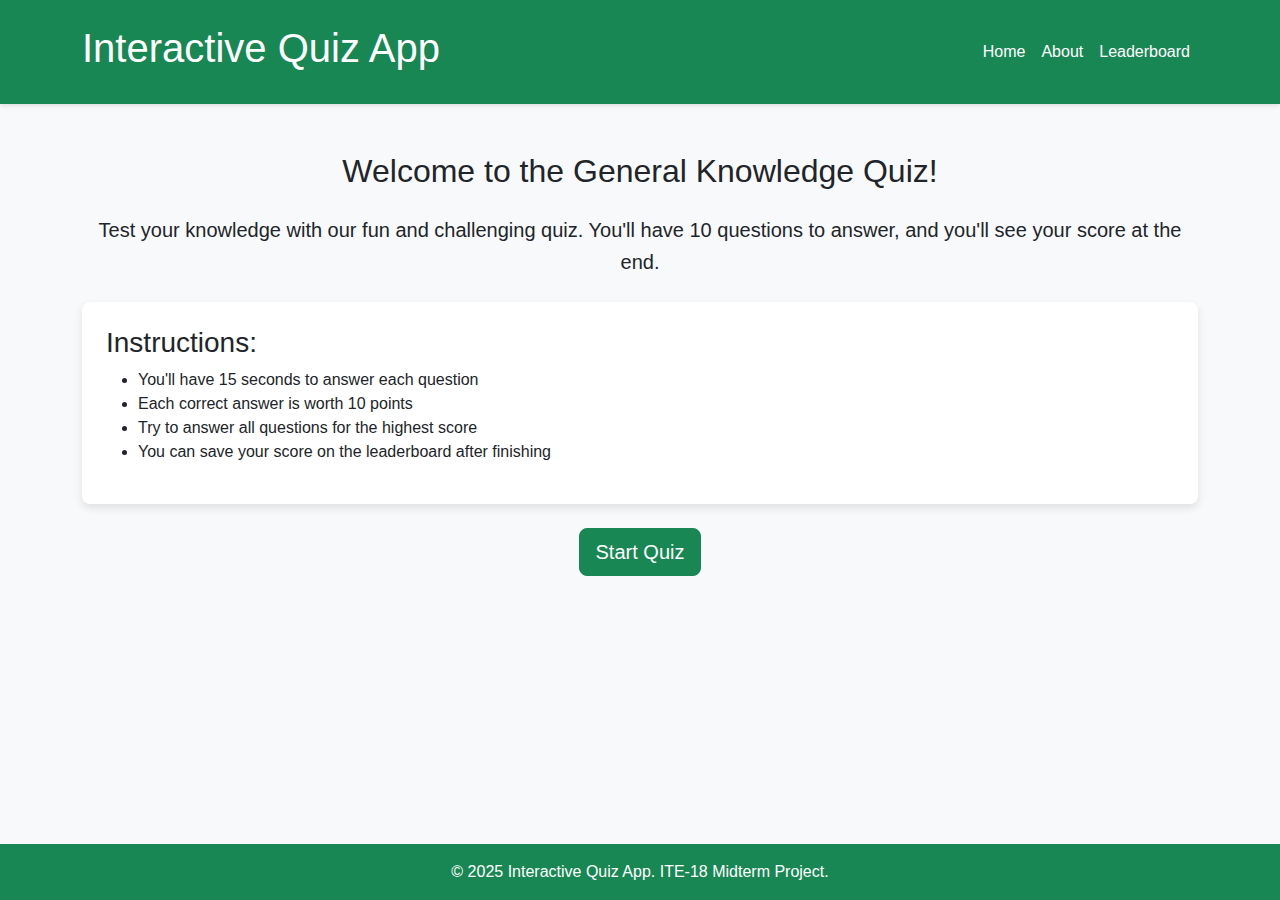
<file: index.html>
<!DOCTYPE html>
<html lang="en">
  <head>
    <meta charset="UTF-8" />
    <meta name="viewport" content="width=device-width, initial-scale=1.0" />
    <title>Quiz App - Home</title>
    <link rel="icon" href="assets/favicon_io/favicon.ico" type="image/x-icon" />
    <link rel="stylesheet" href="assets/vendor/css/bootstrap.min.css" />
    <link rel="stylesheet" href="css/styles.css" />
  </head>
  <body>
    <header class="bg-success text-white p-3">
      <div class="container">
        <nav class="navbar navbar-expand-lg navbar-dark">
          <h1>Interactive Quiz App</h1>
          <button
            class="navbar-toggler"
            type="button"
            data-bs-toggle="collapse"
            data-bs-target="#navbarNav"
          >
            <span class="navbar-toggler-icon"></span>
          </button>
          <div class="collapse navbar-collapse" id="navbarNav">
            <ul class="navbar-nav ms-auto">
              <li class="nav-item">
                <a
                  class="nav-link text-white active hover-highlight"
                  href="index.html"
                  >Home</a
                >
              </li>
              <li class="nav-item">
                <a class="nav-link text-white hover-highlight" href="about.html"
                  >About</a
                >
              </li>
              <li class="nav-item">
                <a
                  class="nav-link text-white hover-highlight"
                  href="leaderboard.html"
                  >Leaderboard</a
                >
              </li>
            </ul>
          </div>
        </nav>
      </div>
    </header>

    <main class="container my-5">
      <section class="text-center">
        <h2>Welcome to the General Knowledge Quiz!</h2>
        <p class="lead my-4">
          Test your knowledge with our fun and challenging quiz. You'll have 10
          questions to answer, and you'll see your score at the end.
        </p>
        <div class="card p-4 mb-4">
          <h3 class="text-start">Instructions:</h3>
          <ul class="text-start">
            <li>You'll have 15 seconds to answer each question</li>
            <li>Each correct answer is worth 10 points</li>
            <li>Try to answer all questions for the highest score</li>
            <li>You can save your score on the leaderboard after finishing</li>
          </ul>
        </div>
        <a href="quiz.html" class="btn btn-success btn-lg">Start Quiz</a>
      </section>
    </main>

    <footer class="bg-success text-white text-center p-3 mt-5">
      <div class="container">
        <p class="mb-0">
          &copy; 2025 Interactive Quiz App. ITE-18 Midterm Project.
        </p>
      </div>
    </footer>

    <script src="assets/vendor/js/bootstrap.bundle.min.js"></script>
    <script src="js/app.js"></script>
  </body>
</html>
</file>
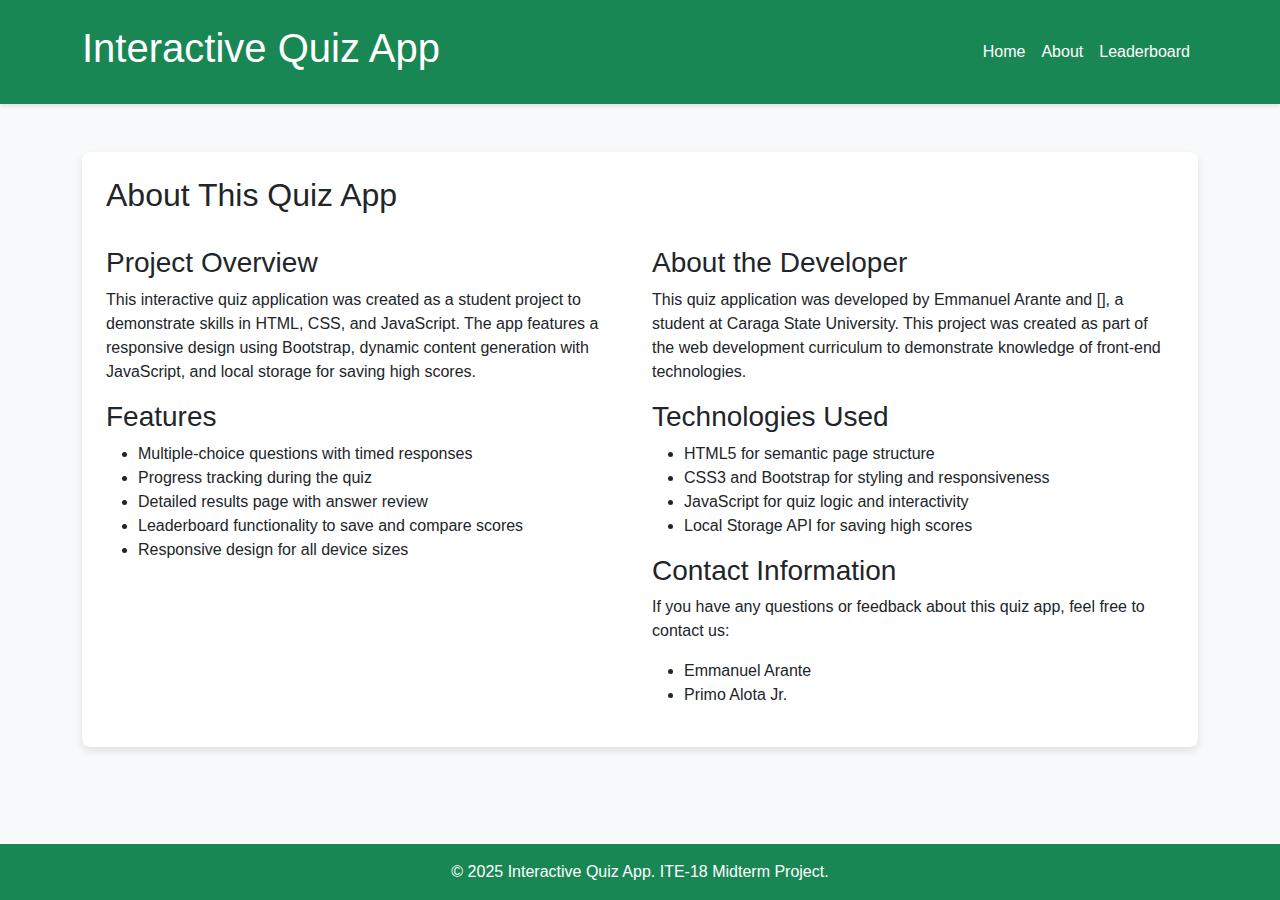
<file: about.html>
<!DOCTYPE html>
<html lang="en">
  <head>
    <meta charset="UTF-8" />
    <meta name="viewport" content="width=device-width, initial-scale=1.0" />
    <title>Quiz App - About</title>
    <link rel="icon" href="assets/favicon_io/favicon.ico" type="image/x-icon" />
    <link rel="stylesheet" href="assets/vendor/css/bootstrap.min.css" />
    <link rel="stylesheet" href="css/styles.css" />
  </head>
  <body>
    <header class="bg-success text-white p-3">
      <div class="container">
        <nav class="navbar navbar-expand-lg navbar-dark">
          <h1>Interactive Quiz App</h1>
          <button
            class="navbar-toggler"
            type="button"
            data-bs-toggle="collapse"
            data-bs-target="#navbarNav"
          >
            <span class="navbar-toggler-icon"></span>
          </button>
          <div class="collapse navbar-collapse" id="navbarNav">
            <ul class="navbar-nav ms-auto">
              <li class="nav-item">
                <a
                  class="nav-link text-white active hover-highlight"
                  href="index.html"
                  >Home</a
                >
              </li>
              <li class="nav-item">
                <a class="nav-link text-white hover-highlight" href="about.html"
                  >About</a
                >
              </li>
              <li class="nav-item">
                <a
                  class="nav-link text-white hover-highlight"
                  href="leaderboard.html"
                  >Leaderboard</a
                >
              </li>
            </ul>
          </div>
        </nav>
      </div>
    </header>
    <main class="container my-5">
      <section class="card p-4">
        <h2>About This Quiz App</h2>

        <div class="row mt-4">
          <div class="col-md-6">
            <h3>Project Overview</h3>
            <p>
              This interactive quiz application was created as a student project
              to demonstrate skills in HTML, CSS, and JavaScript. The app
              features a responsive design using Bootstrap, dynamic content
              generation with JavaScript, and local storage for saving high
              scores.
            </p>

            <h3>Features</h3>
            <ul>
              <li>Multiple-choice questions with timed responses</li>
              <li>Progress tracking during the quiz</li>
              <li>Detailed results page with answer review</li>
              <li>Leaderboard functionality to save and compare scores</li>
              <li>Responsive design for all device sizes</li>
            </ul>
          </div>

          <div class="col-md-6">
            <h3>About the Developer</h3>
            <p>
              This quiz application was developed by Emmanuel Arante and [], a
              student at Caraga State University. This project was created as
              part of the web development curriculum to demonstrate knowledge of
              front-end technologies.
            </p>

            <h3>Technologies Used</h3>
            <ul>
              <li>HTML5 for semantic page structure</li>
              <li>CSS3 and Bootstrap for styling and responsiveness</li>
              <li>JavaScript for quiz logic and interactivity</li>
              <li>Local Storage API for saving high scores</li>
            </ul>

            <h3>Contact Information</h3>
            <p>
              If you have any questions or feedback about this quiz app, feel
              free to contact us:
            </p>
            <ul>
              <li>Emmanuel Arante</li>
              <li>Primo Alota Jr.</li>
            </ul>
          </div>
        </div>
      </section>
    </main>

    <footer class="bg-success text-white text-center p-3 mt-5">
      <div class="container">
        <p class="mb-0">
          &copy; 2025 Interactive Quiz App. ITE-18 Midterm Project.
        </p>
      </div>
    </footer>

    <script src="assets/vendor/js/bootstrap.bundle.min.js"></script>
    <script src="js/app.js"></script>
  </body>
</html>
</file>
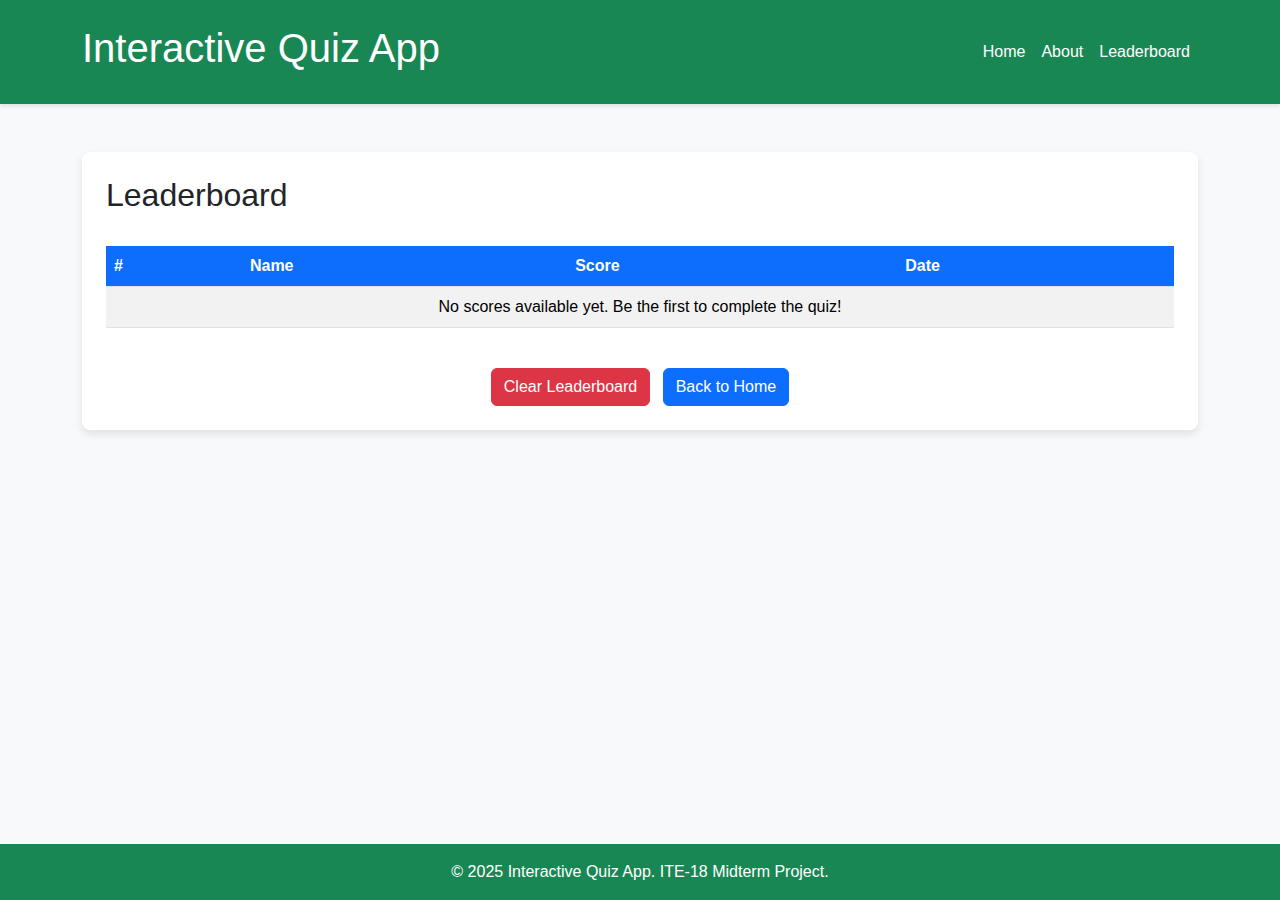
<file: leaderboard.html>
<!DOCTYPE html>
<html lang="en">
  <head>
    <meta charset="UTF-8" />
    <meta name="viewport" content="width=device-width, initial-scale=1.0" />
    <title>Quiz App - Leaderboard</title>
    <link rel="icon" href="assets/favicon_io/favicon.ico" type="image/x-icon" />
    <link rel="stylesheet" href="assets/vendor/css/bootstrap.min.css" />
    <link rel="stylesheet" href="css/styles.css" />
  </head>
  <body>
    <header class="bg-success text-white p-3">
      <div class="container">
        <nav class="navbar navbar-expand-lg navbar-dark">
          <h1>Interactive Quiz App</h1>
          <button
            class="navbar-toggler"
            type="button"
            data-bs-toggle="collapse"
            data-bs-target="#navbarNav"
          >
            <span class="navbar-toggler-icon"></span>
          </button>
          <div class="collapse navbar-collapse" id="navbarNav">
            <ul class="navbar-nav ms-auto">
              <li class="nav-item">
                <a
                  class="nav-link text-white active hover-highlight"
                  href="index.html"
                  >Home</a
                >
              </li>
              <li class="nav-item">
                <a class="nav-link text-white hover-highlight" href="about.html"
                  >About</a
                >
              </li>
              <li class="nav-item">
                <a
                  class="nav-link text-white hover-highlight"
                  href="leaderboard.html"
                  >Leaderboard</a
                >
              </li>
            </ul>
          </div>
        </nav>
      </div>
    </header>
    <main class="container my-5">
      <section class="card p-4">
        <h2>Leaderboard</h2>

        <div class="table-responsive mt-4">
          <table class="table table-striped table-hover">
            <thead>
              <tr>
                <th scope="col">#</th>
                <th scope="col">Name</th>
                <th scope="col">Score</th>
                <th scope="col">Date</th>
              </tr>
            </thead>
            <tbody id="leaderboard-table">
              <!-- Leaderboard data will be inserted here by JavaScript -->
              <tr>
                <td colspan="4" class="text-center">
                  No scores available yet. Be the first to complete the quiz!
                </td>
              </tr>
            </tbody>
          </table>
        </div>

        <div class="text-center mt-4">
          <button id="clear-leaderboard" class="btn btn-danger">
            Clear Leaderboard
          </button>
          <a href="index.html" class="btn btn-primary ms-2">Back to Home</a>
        </div>
      </section>
    </main>

    <footer class="bg-success text-white text-center p-3 mt-5">
      <div class="container">
        <p class="mb-0">
          &copy; 2025 Interactive Quiz App. ITE-18 Midterm Project.
        </p>
      </div>
    </footer>

    <script src="assets/vendor/js/bootstrap.bundle.min.js"></script>
    <script src="js/leaderboard.js"></script>
  </body>
</html>
</file>
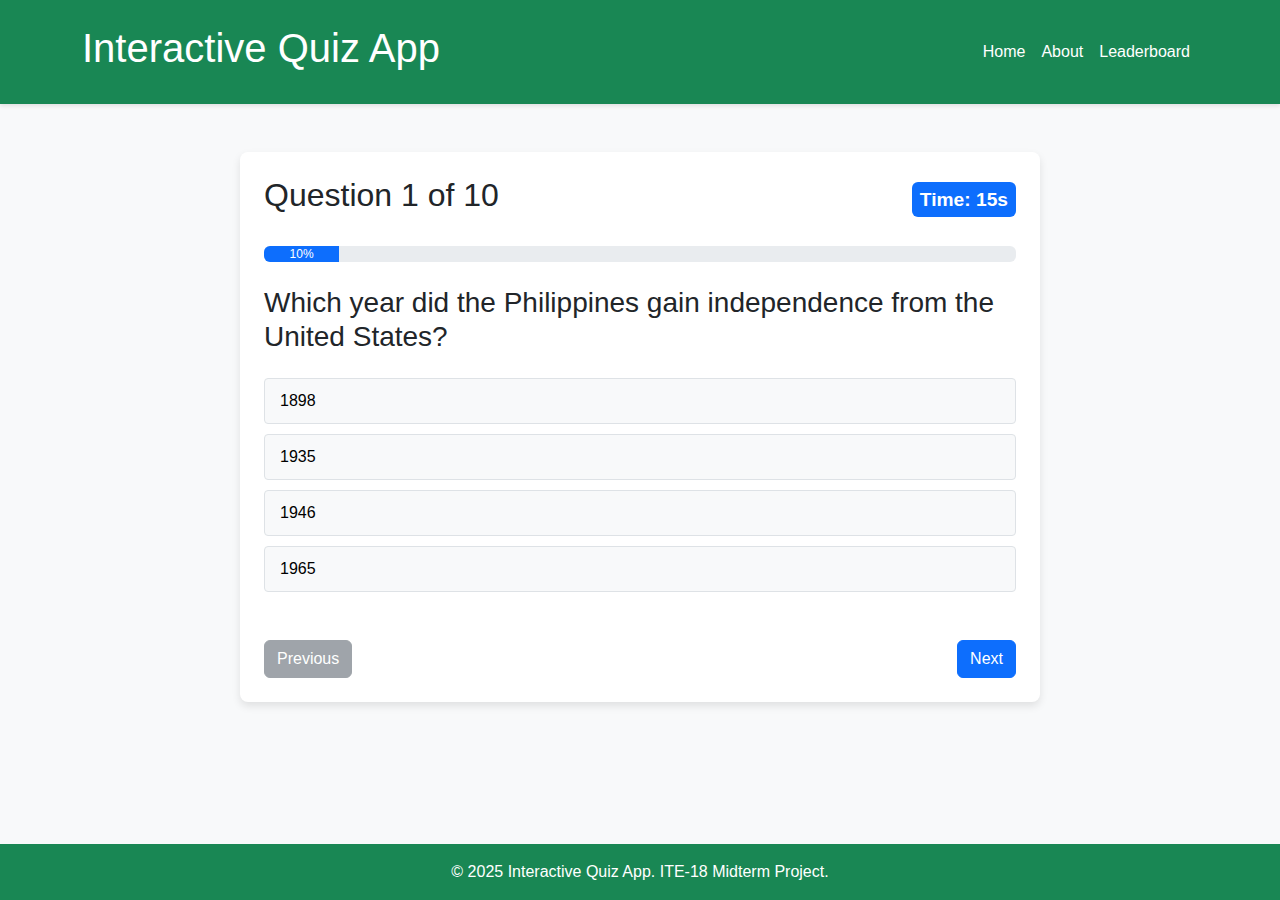
<file: quiz.html>
<!DOCTYPE html>
<html lang="en">
  <head>
    <meta charset="UTF-8" />
    <meta name="viewport" content="width=device-width, initial-scale=1.0" />
    <title>Quiz App - Take Quiz</title>
    <link rel="icon" href="assets/favicon_io/favicon.ico" type="image/x-icon" />
    <link rel="stylesheet" href="assets/vendor/css/bootstrap.min.css" />
    <link rel="stylesheet" href="css/styles.css" />
  </head>
  <body>
    <header class="bg-success text-white p-3">
      <div class="container">
        <nav class="navbar navbar-expand-lg navbar-dark">
          <h1>Interactive Quiz App</h1>
          <button
            class="navbar-toggler"
            type="button"
            data-bs-toggle="collapse"
            data-bs-target="#navbarNav"
          >
            <span class="navbar-toggler-icon"></span>
          </button>
          <div class="collapse navbar-collapse" id="navbarNav">
            <ul class="navbar-nav ms-auto">
              <li class="nav-item">
                <a
                  class="nav-link text-white active hover-highlight"
                  href="index.html"
                  >Home</a
                >
              </li>
              <li class="nav-item">
                <a class="nav-link text-white hover-highlight" href="about.html"
                  >About</a
                >
              </li>
              <li class="nav-item">
                <a
                  class="nav-link text-white hover-highlight"
                  href="leaderboard.html"
                  >Leaderboard</a
                >
              </li>
            </ul>
          </div>
        </nav>
      </div>
    </header>

    <main class="container my-5">
      <section id="quiz-container" class="card p-4">
        <div class="d-flex justify-content-between align-items-center mb-4">
          <h2 id="question-number">Question 1 of 10</h2>
          <div id="timer" class="badge bg-warning text-dark p-2">Time: 15s</div>
        </div>

        <div class="progress mb-4">
          <div
            id="progress-bar"
            class="progress-bar"
            role="progressbar"
            style="width: 10%"
            aria-valuenow="10"
            aria-valuemin="0"
            aria-valuemax="100"
          >
            10%
          </div>
        </div>

        <div id="question-container">
          <h3 id="question-text">Question text will appear here</h3>

          <div id="options-container" class="my-4">
            <!-- Answer options will be inserted here by JavaScript -->
          </div>
        </div>

        <div class="d-flex justify-content-between mt-4">
          <button id="prev-btn" class="btn btn-secondary" disabled>
            Previous
          </button>
          <button id="next-btn" class="btn btn-primary">Next</button>
        </div>
      </section>
    </main>

    <footer class="bg-success text-white text-center p-3 mt-5">
      <div class="container">
        <p class="mb-0">
          &copy; 2025 Interactive Quiz App. ITE-18 Midterm Project.
        </p>
      </div>
    </footer>

    <script src="assets/vendor/js/bootstrap.bundle.min.js"></script>
    <script src="js/questions.js"></script>
    <script src="js/app.js"></script>
  </body>
</html>
</file>
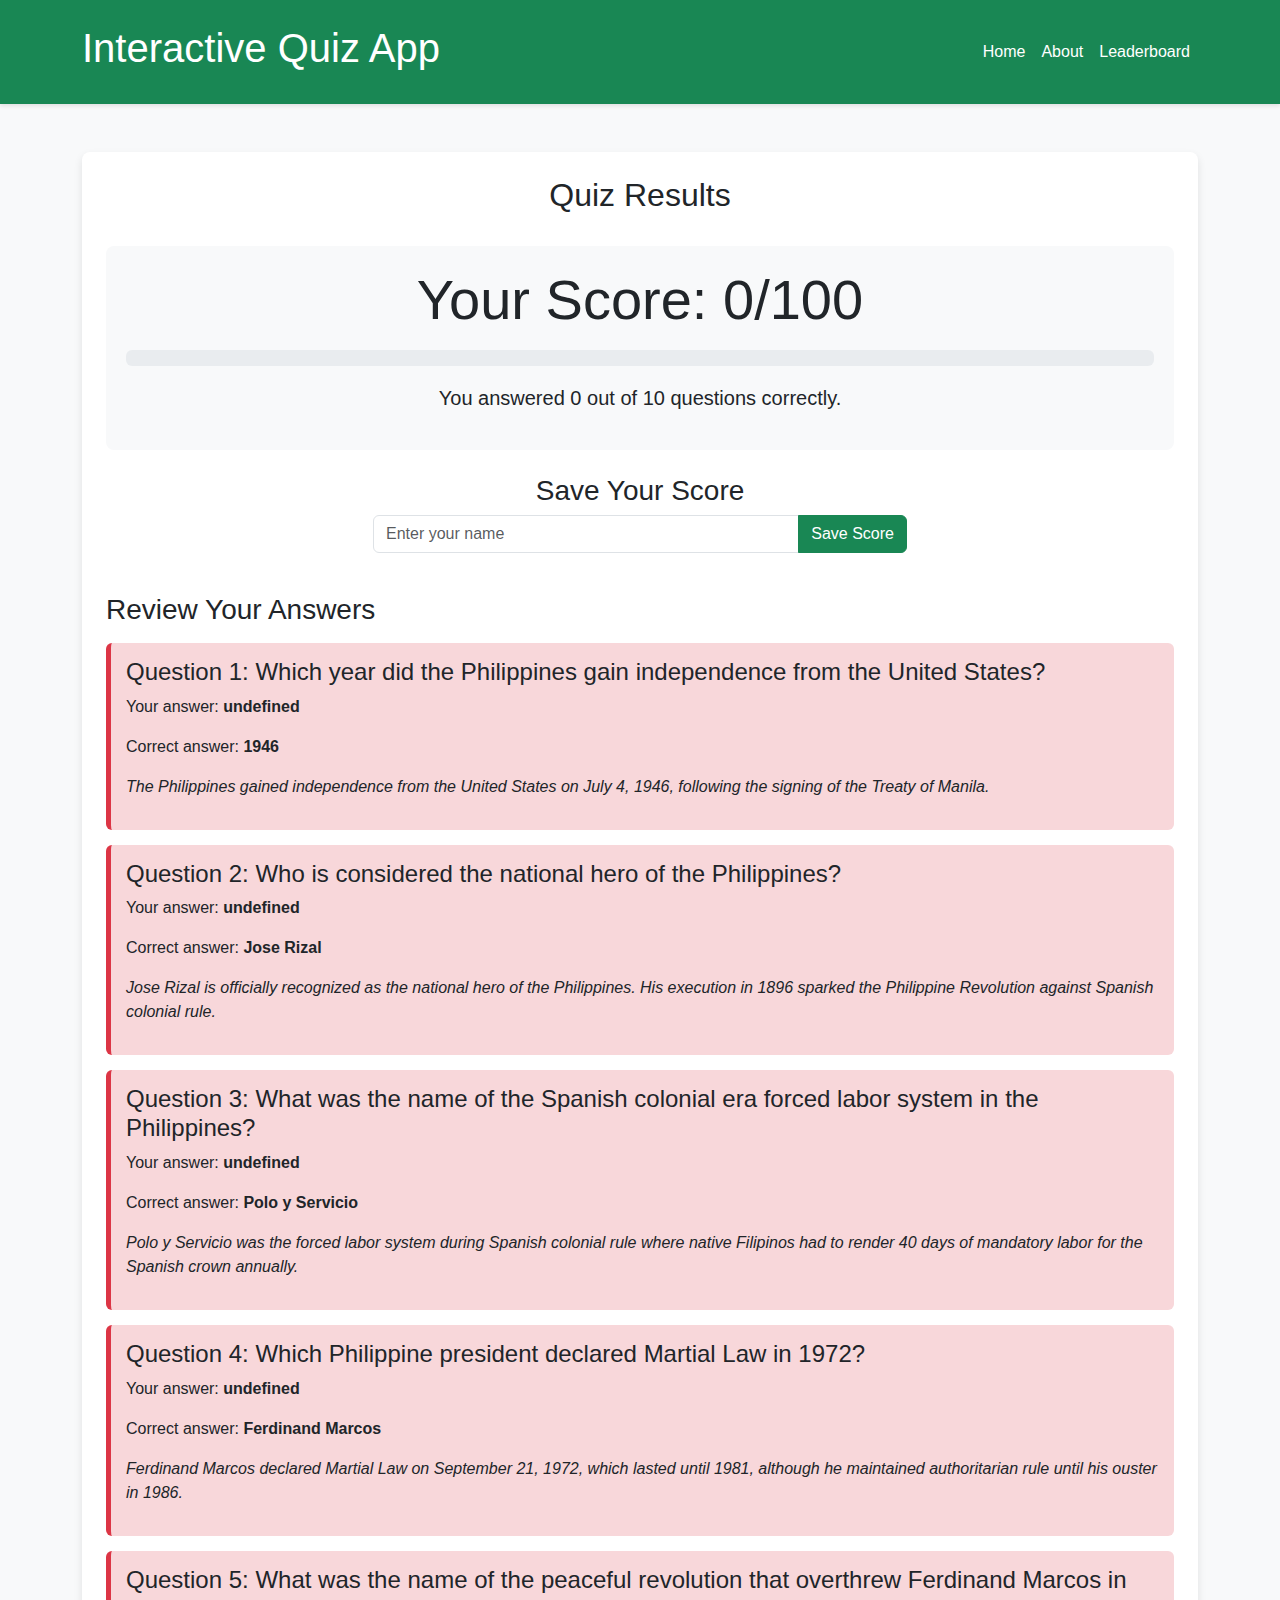
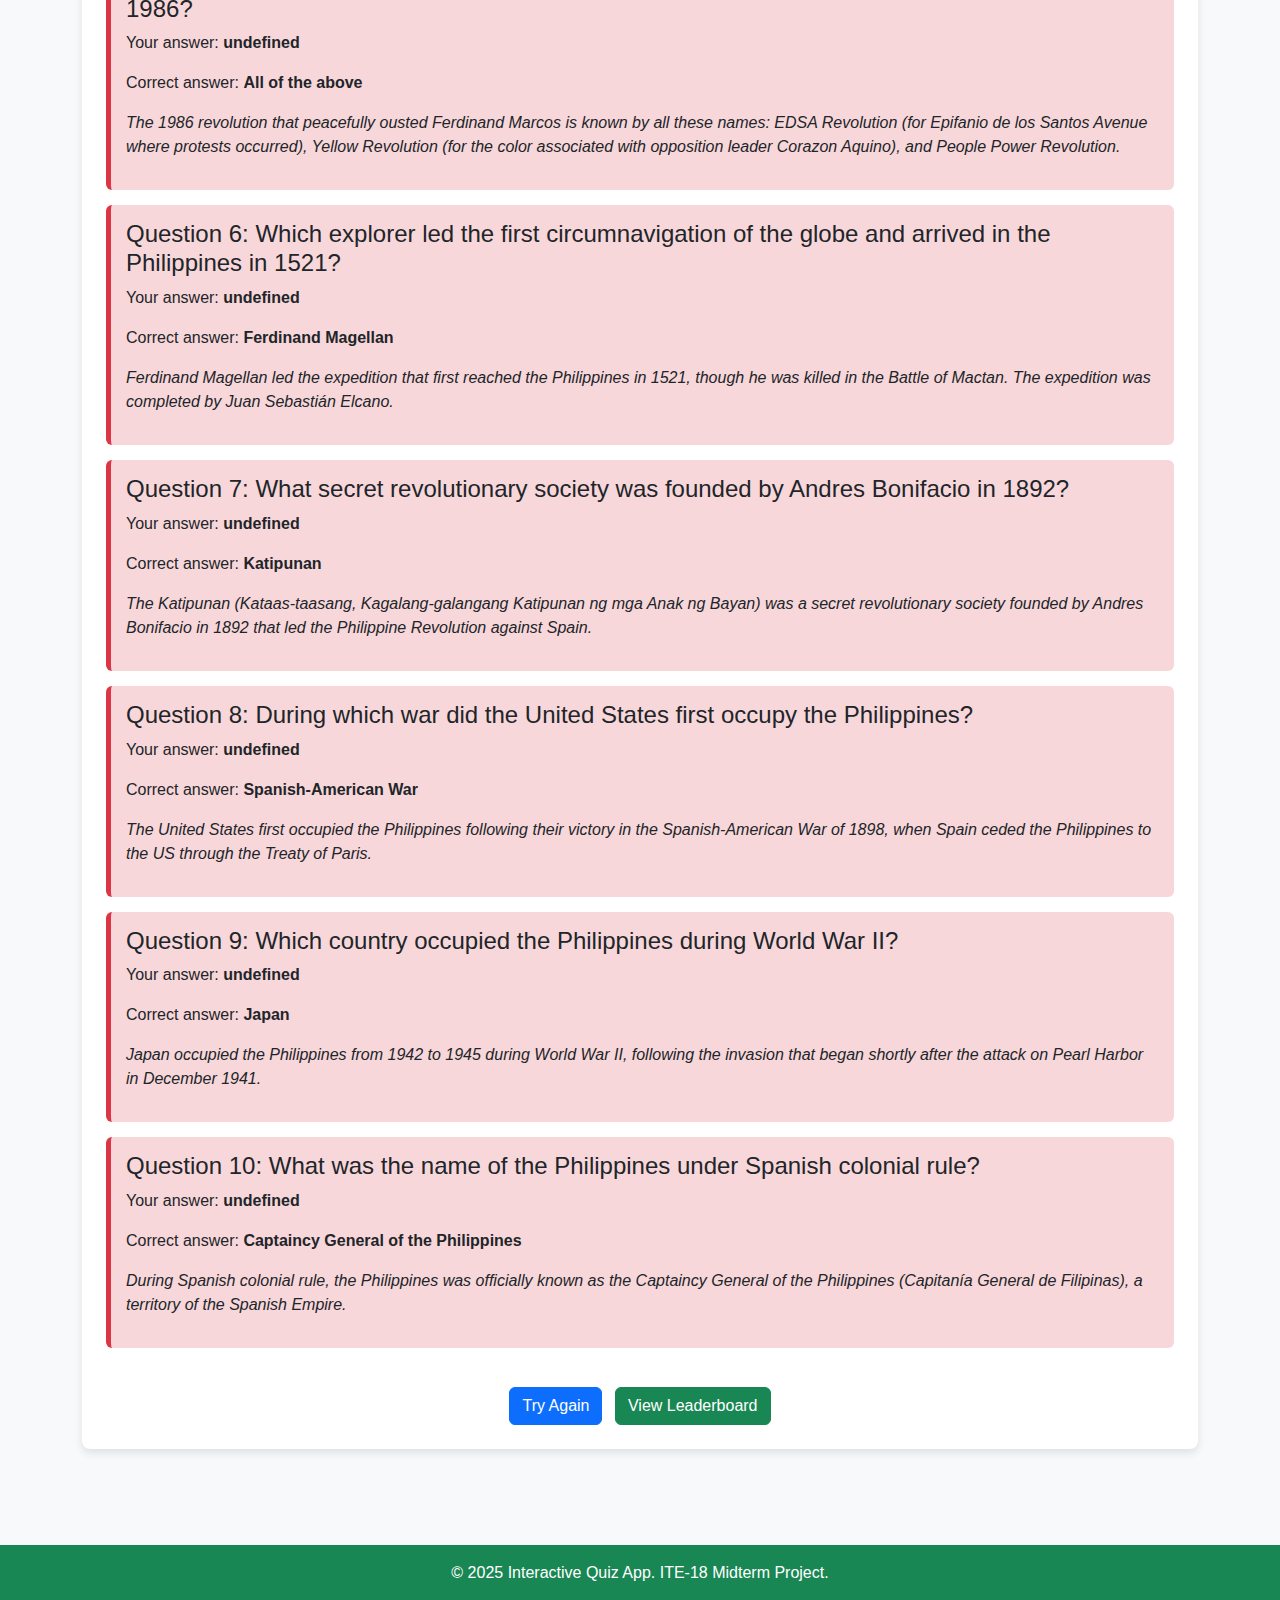
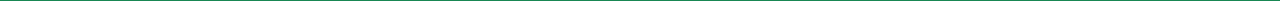
<file: results.html>
<!DOCTYPE html>
<html lang="en">
  <head>
    <meta charset="UTF-8" />
    <meta name="viewport" content="width=device-width, initial-scale=1.0" />
    <title>Quiz App - Results</title>
    <link rel="icon" href="assets/favicon_io/favicon.ico" type="image/x-icon" />
    <link rel="stylesheet" href="assets/vendor/css/bootstrap.min.css" />
    <link rel="stylesheet" href="css/styles.css" />
  </head>
  <body>
    <header class="bg-success text-white p-3">
      <div class="container">
        <nav class="navbar navbar-expand-lg navbar-dark">
          <h1>Interactive Quiz App</h1>
          <button
            class="navbar-toggler"
            type="button"
            data-bs-toggle="collapse"
            data-bs-target="#navbarNav"
          >
            <span class="navbar-toggler-icon"></span>
          </button>
          <div class="collapse navbar-collapse" id="navbarNav">
            <ul class="navbar-nav ms-auto">
              <li class="nav-item">
                <a
                  class="nav-link text-white active hover-highlight"
                  href="index.html"
                  >Home</a
                >
              </li>
              <li class="nav-item">
                <a class="nav-link text-white hover-highlight" href="about.html"
                  >About</a
                >
              </li>
              <li class="nav-item">
                <a
                  class="nav-link text-white hover-highlight"
                  href="leaderboard.html"
                  >Leaderboard</a
                >
              </li>
            </ul>
          </div>
        </nav>
      </div>
    </header>
    <main class="container my-5">
      <section class="card p-4 text-center">
        <h2>Quiz Results</h2>

        <div id="score-display" class="my-4">
          <div class="display-4 mb-3">
            Your Score: <span id="score">0</span>/<span id="total-score"
              >100</span
            >
          </div>
          <div class="progress mb-3">
            <div
              id="score-progress"
              class="progress-bar bg-success"
              role="progressbar"
              style="width: 0%"
              aria-valuenow="0"
              aria-valuemin="0"
              aria-valuemax="100"
            >
              0%
            </div>
          </div>
          <p class="lead">
            You answered <span id="correct-count">0</span> out of
            <span id="total-questions">10</span> questions correctly.
          </p>
        </div>

        <div id="save-score" class="mb-4">
          <h3>Save Your Score</h3>
          <div class="input-group mb-3 w-50 mx-auto">
            <input
              type="text"
              id="username"
              class="form-control"
              placeholder="Enter your name"
              aria-label="Username"
            />
            <button id="save-score-btn" class="btn btn-success">
              Save Score
            </button>
          </div>
        </div>

        <div id="answer-review" class="text-start">
          <h3 class="mb-3">Review Your Answers</h3>
          <div id="answers-container">
            <!-- Answer reviews will be inserted here by JavaScript -->
          </div>
        </div>

        <div class="mt-4">
          <a href="quiz.html" class="btn btn-primary me-2">Try Again</a>
          <a href="leaderboard.html" class="btn btn-success"
            >View Leaderboard</a
          >
        </div>
      </section>
    </main>

    <footer class="bg-success text-white text-center p-3 mt-5">
      <div class="container">
        <p class="mb-0">
          &copy; 2025 Interactive Quiz App. ITE-18 Midterm Project.
        </p>
      </div>
    </footer>

    <script src="assets/vendor/js/bootstrap.bundle.min.js"></script>
    <script src="js/questions.js"></script>
    <script src="js/app.js"></script>
  </body>
</html>
</file>
<file: css/styles.css>
html,
body {
  background-color: #f8f9fa;
  font-family: "Arial", sans-serif;
  height: 100%;
  display: flex;
  flex-direction: column;
}

main {
  flex: 1; /* Expands to take up available space */
}

header {
  box-shadow: 0 2px 4px rgba(0, 0, 0, 0.1);
}

.card {
  box-shadow: 0 4px 8px rgba(0, 0, 0, 0.1);
  border-radius: 8px;
  border: none;
}

/* Navigation */
.hover-highlight:hover {
  background-color: rgba(255, 255, 255, 0.3);
  border-radius: 4px;
  transition: background-color 0.3s ease;
}
/* Home Page Styles */
.lead {
  font-size: 1.25rem;
  line-height: 1.6;
}

/* Quiz Page Styles */
#quiz-container {
  max-width: 800px;
  margin: 0 auto;
}

#timer {
  font-size: 1.2rem;
  min-width: 80px;
  text-align: center;
}

.option-btn {
  display: block;
  width: 100%;
  padding: 10px 15px;
  margin-bottom: 10px;
  text-align: left;
  border: 1px solid #dee2e6;
  border-radius: 4px;
  background-color: #f8f9fa;
  transition: all 0.2s ease;
}

.option-btn:hover {
  background-color: #e9ecef;
}

.option-btn.selected {
  background-color: #cfe2ff;
  border-color: #0d6efd;
}

.option-btn.correct {
  background-color: #d1e7dd;
  border-color: #198754;
}

.option-btn.incorrect {
  background-color: #f8d7da;
  border-color: #dc3545;
}

/* Results Page Styles */
#score-display {
  padding: 20px;
  background-color: #f8f9fa;
  border-radius: 8px;
}

.review-item {
  padding: 15px;
  margin-bottom: 15px;
  border-radius: 6px;
  background-color: #f8f9fa;
}

.review-item.correct {
  background-color: #d1e7dd;
  border-left: 5px solid #198754;
}

.review-item.incorrect {
  background-color: #f8d7da;
  border-left: 5px solid #dc3545;
}

/* Leaderboard Styles */
.table th {
  background-color: #0d6efd;
  color: white;
}

/* Responsive adjustments */
@media (max-width: 768px) {
  h1 {
    font-size: 1.8rem;
  }

  h2 {
    font-size: 1.5rem;
  }

  .display-4 {
    font-size: 2rem;
  }

  .lead {
    font-size: 1rem;
  }
}
</file>
